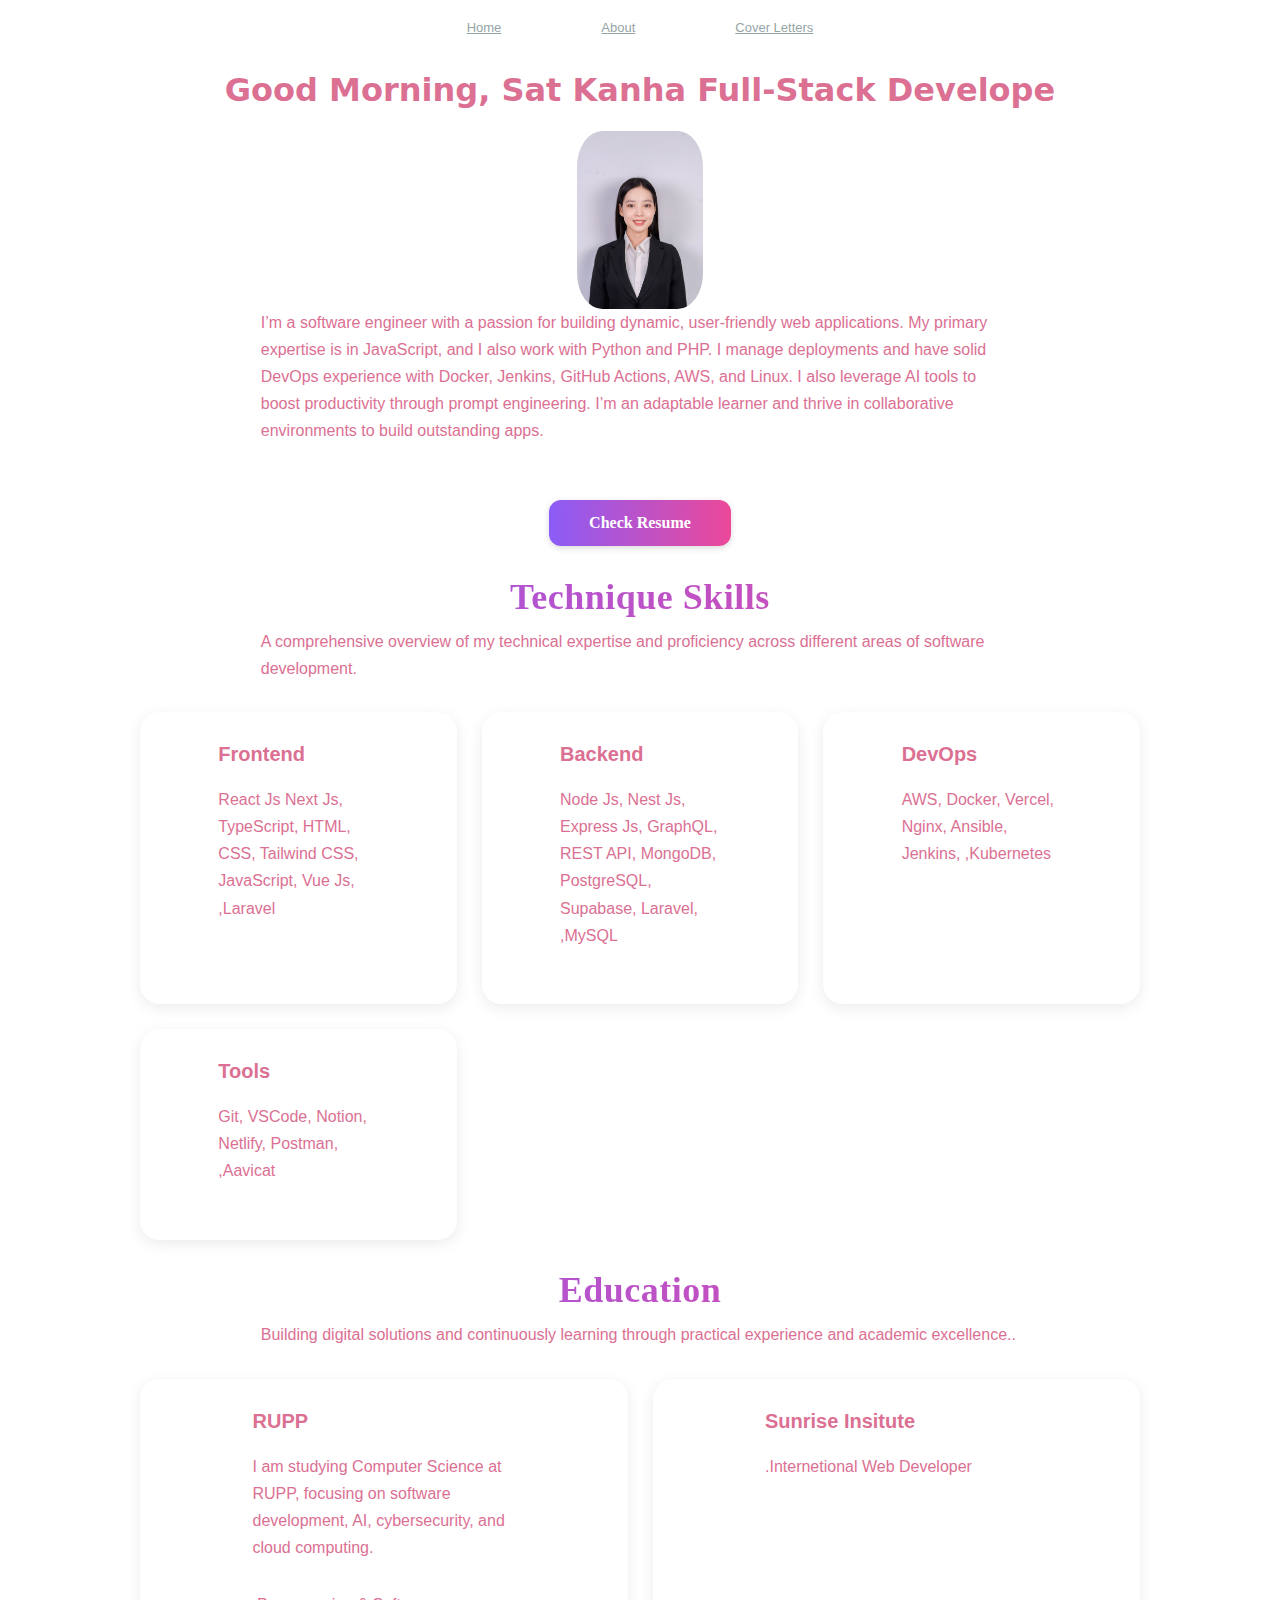
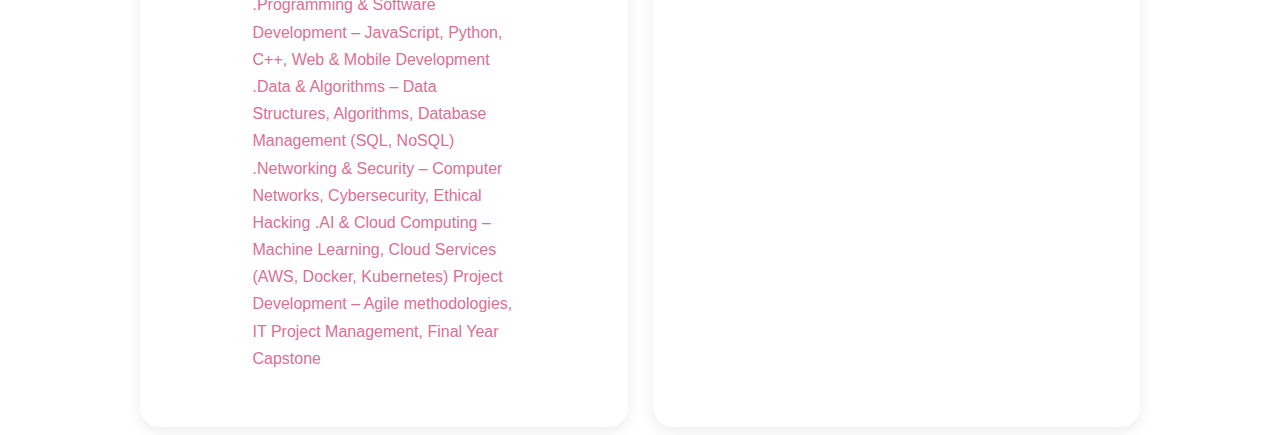
<file: index.html>
<!DOCTYPE html>
<html>
  <head>
    <title>Home</title>
    <link rel="stylesheet" href="css/style.css" />
  </head>
  <body>
    <div class="center gap">
      <a href="index.html">Home</a>
      <a href="about.html">About</a>
      <a href="cover-letters.html">Cover Letters</a>
    </div>
    <div class="center-col">
      <h1 id="headingText" class="heading">Good Morning, Sat Kanha
Full-Stack Develope</h1>
   <img class="profile" src="images/profile.png" />
      <p class="paragraph">
           I’m a software engineer with a passion for building dynamic, user-friendly web applications. My primary expertise is in JavaScript, and I also work with Python and PHP. I manage deployments and have solid DevOps experience with Docker, Jenkins, GitHub Actions, AWS, and Linux. I also leverage AI tools to boost productivity through prompt engineering. I’m an adaptable learner and thrive in collaborative environments to build outstanding apps.      </p>
   <a href="images/Sat-kanha-Resume.png.jpg" class="gradient-btn" target="_blank">Check Resume</a>
   </div>
     <h2 class="skills-title">Technique Skills</h2>
     <p class="paragraph">
      A comprehensive overview of my technical expertise and proficiency
       across different areas of software development.</p>
    <div class="skills-grid">
        <div class="skill-card">
          <h3 class="paragraph">Frontend</h3>
          <div class="paragraph">
            <span class="paragraph">React Js</span>
            <span class="paragraph">Next Js,</span>
            <span class="paragraph">TypeScript,</span>
            <span class="paragraph">HTML,</span>
            <span class="paragraph">CSS,</span>
            <span class="paragraph">Tailwind CSS,</span>
            <span class="paragraph">JavaScript,</span>
            <span class="paragraph">Vue Js,</span>
            <span class="paragraph">,Laravel</span>
          </div>
        </div>
        <!-- Backend -->
        <div class="skill-card">
          <h3 class="paragraph">Backend</h3>
          <div class="paragraph">
            <span class="paragraph">Node Js,</span>
            <span class="paragraph">Nest Js,</span>
            <span class="paragraph">Express Js,</span>
            <span class="paragraph">GraphQL,</span>
            <span class="paragraph">REST API,</span>
            <span class="paragraph">MongoDB,</span>
            <span class="paragraph">PostgreSQL,</span>
            <span class="paragraph">Supabase,</span>
            <span class="paragraph">Laravel,</span>
            <span class="paragraph">,MySQL</span>
          </div>
        </div>
        <!-- DevOps -->
        <div class="skill-card">
          <h3  class="paragraph">DevOps</h3>
          <div class="paragraph">
            <span class="paragraph">AWS,</span>
            <span class="paragraph">Docker,</span>
            <span class="paragraph">Vercel,</span>
            <span class="paragraph">Nginx,</span>
            <span class="paragraph">Ansible,</span>
            <span class="paragraph">Jenkins,</span>
            <span class="paragraph">,Kubernetes</span>
          </div>
        </div>
        <!-- Tools -->
        <div class="skill-card">
          <h3 class="paragraph">Tools</h3>
          <div class="paragraph">
            <span class="paragraph">Git,</span>
            <span class="paragraph">VSCode,</span>
            <span class="paragraph">Notion,</span>
            <span class="paragraph">Netlify,</span>
            <span class="paragraph">Postman,</span>
            <span class="paragraph">,Aavicat</span>
          </div>
        </div>
      </div>
      <h2 class="skills-title">Education</h2>
     <p class="paragraph">
      Building digital solutions and continuously learning through practical experience and academic excellence..</p>
    <div class="skills-grid">
        <div class="skill-card">
          <h3 class="paragraph">RUPP</h3>
          <p class="paragraph">
            I am studying Computer Science at RUPP, focusing on software development, AI, cybersecurity, and cloud computing.           <div class="paragraph">
            <span class="paragraph">.Programming & Software Development – JavaScript, Python, C++, Web & Mobile Development</span>
            <span class="paragraph">.Data & Algorithms – Data Structures, Algorithms, Database Management (SQL, NoSQL)</span>
            <span class="paragraph">.Networking & Security – Computer Networks, Cybersecurity, Ethical Hacking</span>
            <span class="paragraph">.AI & Cloud Computing – Machine Learning, Cloud Services (AWS, Docker, Kubernetes)</span>
            <span class="paragraph">Project Development – Agile methodologies, IT Project Management, Final Year Capstone</span>
          </div>
        </div>
        <!-- Backend -->
        <div class="skill-card">
          <h3 class="paragraph">Sunrise Insitute</h3>
          <div class="paragraph">
            <span class="paragraph">.Internetional Web Developer</span>
          </div>
        </div>
        </div>
      </div>
      <script src="js/jquery.js"></script>
      <script src="js/script.js"></script>
  </body>
</html>
</file>
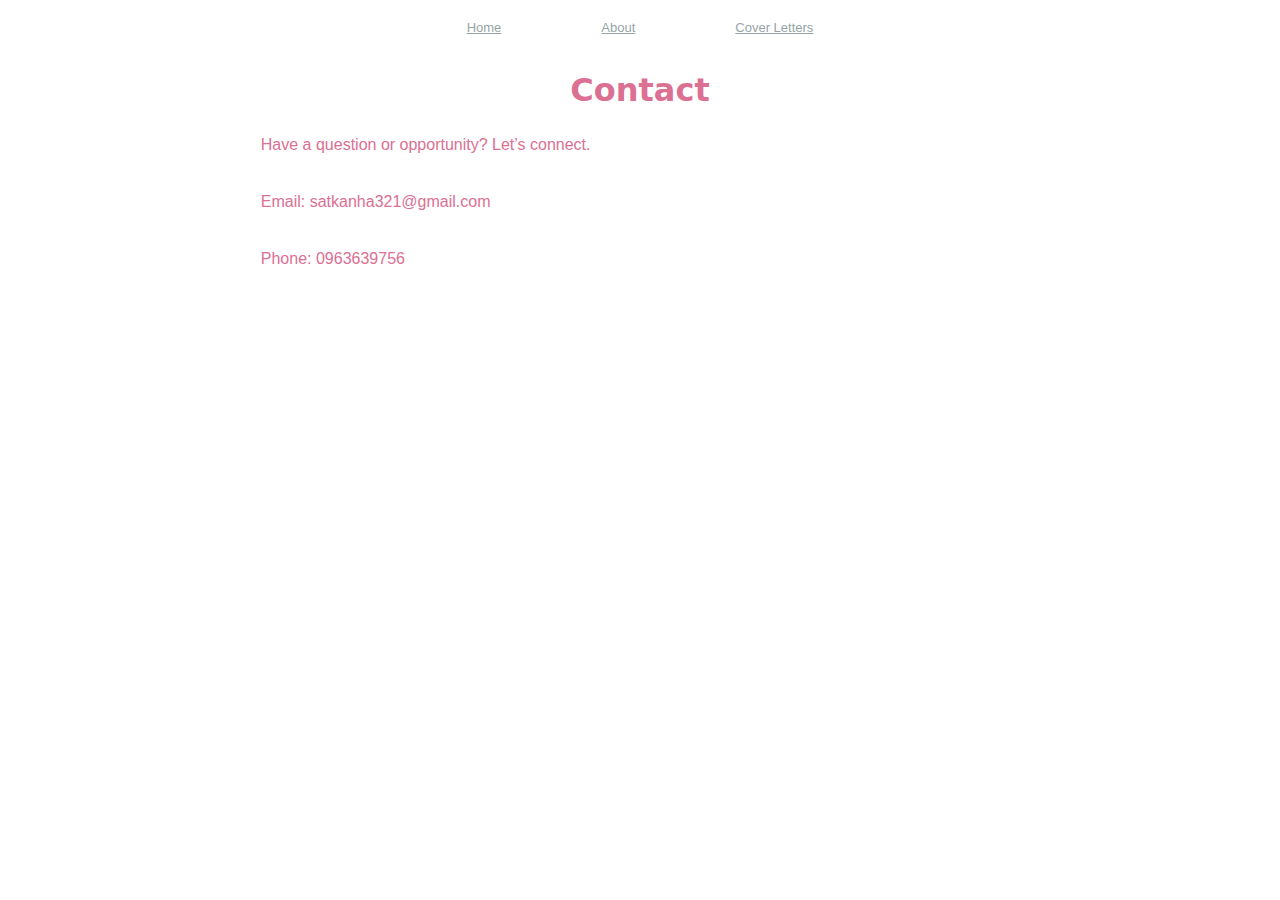
<file: about.html>
<!DOCTYPE html>
<html>
  <head>
    <title>About</title>
    <link rel="stylesheet" href="css/style.css" />
  </head>
  <body>
    <div class="center gap">
      <a href="index.html">Home</a>
      <a href="about.html">About</a>
      <a href="cover-letters.html">Cover Letters</a>
    </div>
    <div class="center-col">
      <h1 class="heading">Contact</h1>
      <p class="paragraph">Have a question or opportunity? Let’s connect.</p>
      <p href="email-link" class="paragraph">Email: satkanha321@gmail.com</p>
      <p href="email-link" class="paragraph">Phone: 0963639756</p>
    </div>
  </body>
</html>
</file>
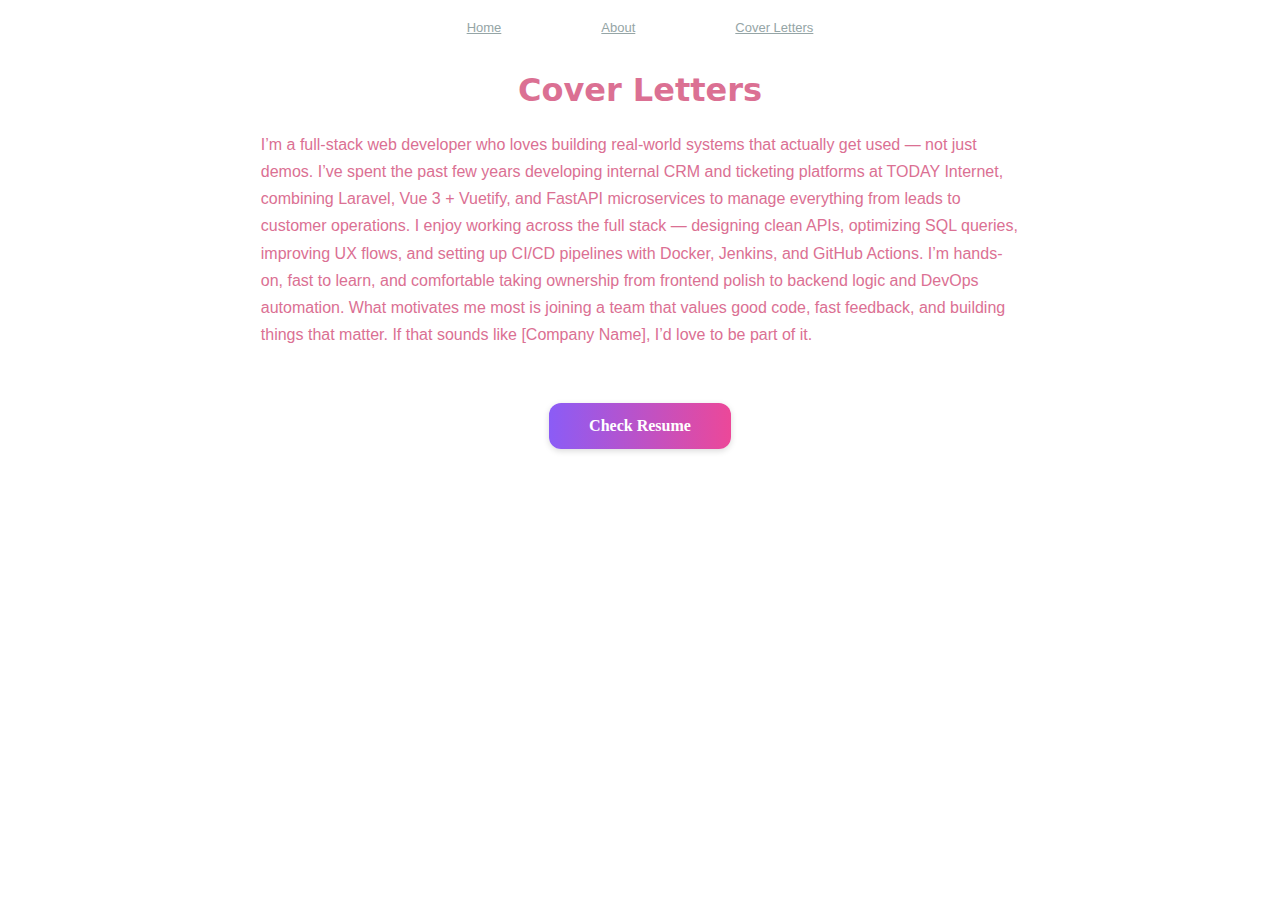
<file: cover-letters.html>
<!DOCTYPE html>
<html>
  <head>
    <link rel="stylesheet" href="css/style.css" />
  </head>
  <body>
    <div class="center gap">
      <a href="index.html">Home</a>
      <a href="about.html">About</a>
      <a href="about.html">Cover Letters</a>
    </div>
    <div class="center-col">
    <h1 class="heading">Cover Letters</h1>
    <p class="paragraph">I’m a full-stack web developer who loves building real-world systems that actually get used — not just demos. I’ve spent the past few years developing internal CRM and ticketing platforms at TODAY Internet, combining Laravel, Vue 3 + Vuetify, and FastAPI microservices to manage everything from leads to customer operations.
I enjoy working across the full stack — designing clean APIs, optimizing SQL queries, improving UX flows, and setting up CI/CD pipelines with Docker, Jenkins, and GitHub Actions. I’m hands-on, fast to learn, and comfortable taking ownership from frontend polish to backend logic and DevOps automation.
What motivates me most is joining a team that values good code, fast feedback, and building things that matter. If that sounds like [Company Name], I’d love to be part of it.</p>
    <a href="images/cover.jpg" class="gradient-btn" target="_blank"
      >Check Resume</a
    </div>
  </body>
</html>
</file>
<file: css/style.css>
.center {
  display: flex;
  justify-content: center;
  align-items: center;
  flex-direction: row;
}
.center-col {
  display: flex;
  justify-content: center;
  align-items: center;
  flex-direction: column;
}
.gap {
  gap: 100px;
  margin-top: 20px;
  margin-bottom: 15px;
}
.center a {
  text-emphasis: none;
  font-family: "Lucida Sans", "Lucida Sans Regular", "Lucida Grande",
    "Lucida Sans Unicode", Geneva, Verdana, sans-serif;
  font-size: small;
  color: #95a5a6;
}
.center a:hover {
  color: black;
}
.profile {
  width: 10%;
  border-radius: 20%;
}
.heading {
  color: bisque;
  font-family: system-ui, -apple-system, BlinkMacSystemFont, "Segoe UI", Roboto,
    Oxygen, Ubuntu, Cantarell, "Open Sans", "Helvetica Neue", sans-serif;
  color: palevioletred;
}
.paragraph {
  width: 60%;
  font-family: "Segoe UI", Tahoma, Geneva, Verdana, sans-serif;
  color: palevioletred;
    margin: 0 auto 30px auto;
  line-height: 1.7;
  
}
.gallery {
  gap: 50px;
  margin-top: 5px;
  margin-bottom: 5px;
}
.underline {
  text-decoration: underline;
}
.underline1 {
  transition: cubic-bezier(0.77, 0, 0.175, 1);
}
.click {
  content-visibility: ;
}
.gallery1 {
  gap: 500px;
  margin-top: 10px;
  margin-bottom: 10px;
}
.gradient-btn {
  display: inline-block;
  padding: 14px 40px;
  border: none;
  border-radius: 12px;
  background: linear-gradient(90deg, #8b5cf6, #ec4899);
  color: white;
  font-size: 16px;
  font-weight: 600;
  text-align: center;
  text-decoration: none;
  box-shadow: 0 2px 6px rgba(0, 0, 0, 0.15);
  transition: all 0.3s ease;
  cursor: pointer;
  margin-top: 25px;
}
.gradient-btn:hover {
  transform: translateY(-2px);
  box-shadow: 0 4px 10px rgba(0, 0, 0, 0.2);
}
.skills-section {
        text-align: center;
        padding: 80px 20px;
        background-color: #fafafa;
      }
      .skills-title {
        font-size: 36px;
        font-weight: 800;
        text-align: center;
        background: linear-gradient(90deg, #8b5cf6, #ec4899);
        -webkit-background-clip: text;
        -webkit-text-fill-color: transparent;
        margin-bottom: 10px;
        letter-spacing: 0.5px;
}
      .skills-desc {
        color: #666;
        margin-bottom: 40px;
      }

      .skills-grid {
        display: grid;
        grid-template-columns: repeat(auto-fit, minmax(300px, 1fr));
        gap: 25px;
        max-width: 1000px;
        margin: 0 auto;
      }

      .skill-card {
        background: #fff;
        border-radius: 20px;
        padding: 25px;
        box-shadow: 0 4px 15px rgba(0, 0, 0, 0.08);
        text-align: left;
      }

      .skill-card h3 {
        font-size: 20px;
        font-weight: 700;
        margin-bottom: 15px;
      }

      .skill-items {
        display: flex;
        flex-wrap: wrap;
        gap: 10px;
      }

      .skill-item {
        background: #f5f5f5;
        border-radius: 12px;
        padding: 6px 14px;
        font-size: 14px;
        font-weight: 500;
        display: flex;
        align-items: center;
        gap: 8px;
        transition: background 0.3s ease;
      }

      .skill-item:hover {
        background: #f1eaff;
      }

      .skill-item img {
        width: 18px;
        height: 18px;
      }

      @media (max-width: 600px) {
        .profile {
          width: 100px;
          height: 100px;
        }
</file>
